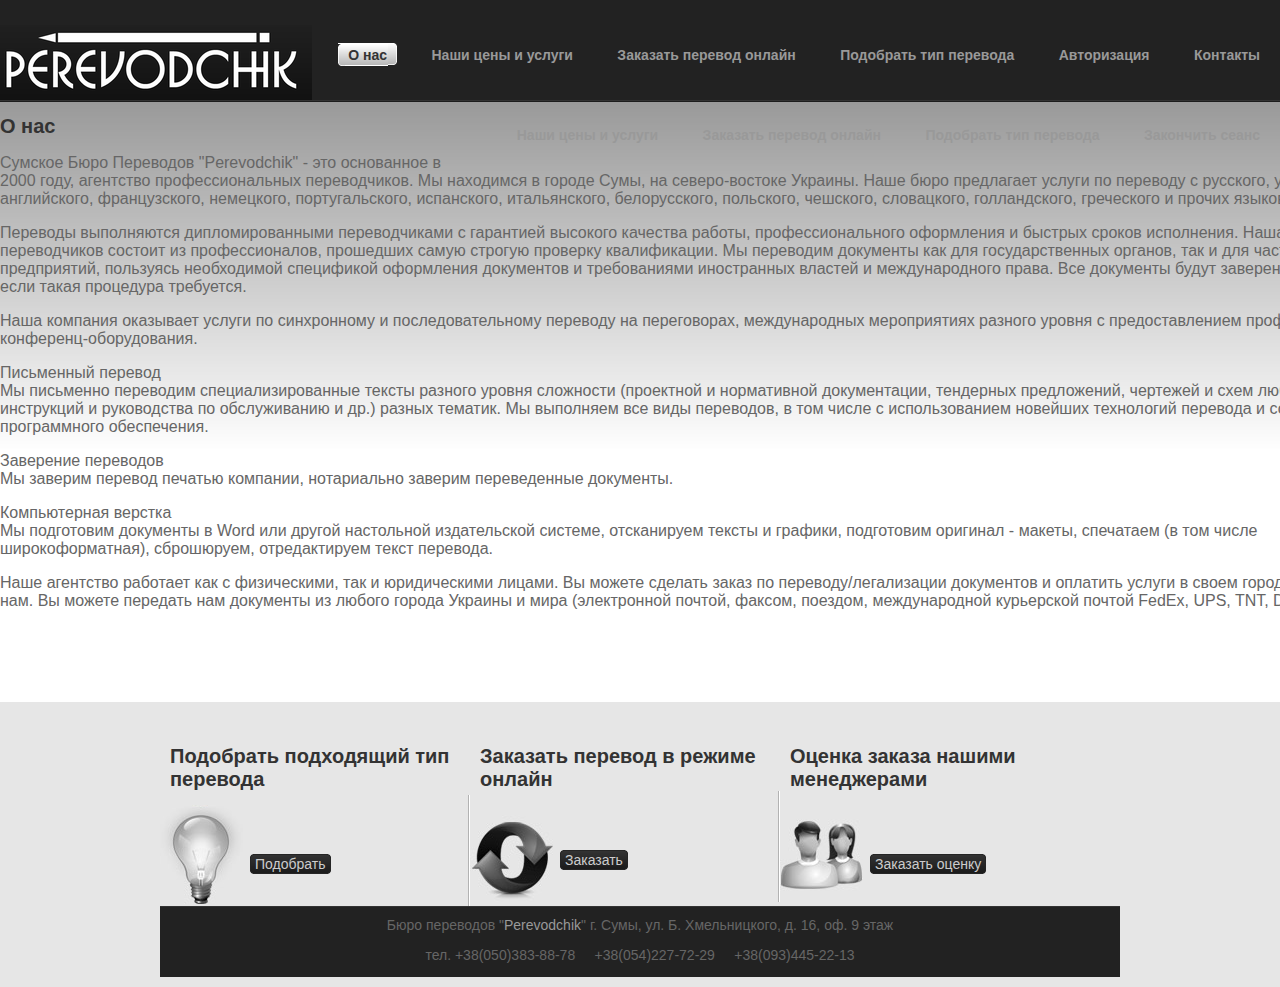
<file: perevodchikAgency2014/index.html>
<?session_start();
include ('funct.php');?>
<!DOCTYPE html PUBLIC "-//W3C//DTD XHTML 1.0 Transitional//EN" "http://www.w3.org/TR/xhtml1/DTD/xhtml1-transitional.dtd">
<!DOCTYPE  HTML PUBLIC "-//W3C//DTD HTML 4.01 Frameset//EN" "http://www.w3.org/TR/html4/frameset.dtd">
<meta http-equiv="Content-Type" content="text/html; charset=utf-8" />
<html xmlns="http://www.w3.org/1999/xhtml">
<head>
<title>Бюро переводов "Perevodchik"</title>
<meta http-equiv="Content-Type" content="text/html; charset=iso-8859-1" />
<link rel="shortcut icon" href="images/favicon.gif" />
<link rel="stylesheet" type="text/css" href="style.css" />
</head>
<body>
<!--Header старт-->
<meta http-equiv="Content-Type" content="text/html; charset=utf-8" />
<div id="header">
  <div class="center">
    <div id="logo"><a href="index.html">Perevodchik</a></div>
    <!--Menu статует-->
	<? if ($_SESSION['a']==NULL){ ?>
	    <div id="menu">
      <ul>
        <li><a  class="active" href="index.html"><span>O нас</span></a></li>
        <li><a href="ceni.php"><span>Наши цены и услуги</span></a></li>
        <li><a href="autorize.php?zak=1"><span>Заказать перевод онлайн</span></a></li>
        <li><a href="calc.php"><span>Подобрать тип перевода</span></a></li>
		<li><a  href="autorize.php"><span>Авторизация</span></a></li>
		<li><a href="kontakti.html"><span>Контакты</span></a></li>
      </ul>	  
    </div> 
	<? }		else { ?>
	<div id="menu">
      <ul>
	  <?  if ($_SESSION['a']==1) {  ?>
        <li><a href="ceni.php "><span>Наши цены и услуги</span></a></li>
        <li><a href="zakper.php"><span>Заказать перевод онлайн</span></a></li>
        <li><a href="calc.php"><span>Подобрать тип перевода</span></a></li>
		<? } ?>
		<li><a href="vihod.php"><span>Закончить сеанс</span></a></li>
		
      </ul>
	   </div><? } ?>
	
	
	
    <!--Menu конец-->
		   </div>
 </div>
<!--Header конец-->

<!--верхToprow начало-->

<div id="toprow">
  <div class="center1">
  <?  if ($_SESSION['a']==1) pbok_menu(); 
  if ($_SESSION['a']==2) ispok_menu();
  if ($_SESSION['a']==3) manbok_menu();?>
      <h1> О нас </h1>
	<p>Сумское Бюро Переводов "Perevodchik" - это основанное в 2000 году, агентство профессиональных переводчиков. Мы находимся в городе Сумы, на северо-востоке Украины. Наше бюро предлагает услуги по переводу с русского, украинского, английского, французского, немецкого, португальского, испанского, итальянского, белорусского, польского, чешского, словацкого, голландского, греческого и прочих языков.
	<p>Переводы выполняются дипломированными переводчиками с гарантией высокого качества работы, профессионального оформления и быстрых сроков исполнения. Наша группа переводчиков состоит из профессионалов, прошедших самую строгую проверку квалификации. Мы переводим документы как для государственных органов, так и для частных предприятий, пользуясь необходимой спецификой оформления документов и требованиями иностранных властей и международного права. Все документы будут заверены нотариусом, если такая процедура требуется.
<p>Наша компания оказывает услуги по синхронному и последовательному переводу на переговорах, международных мероприятиях разного уровня с предоставлением профессионального конференц-оборудования.
<p>Письменный перевод
<br>Мы письменно переводим специализированные тексты разного уровня сложности (проектной и нормативной документации, тендерных предложений, чертежей и схем любого формата, инструкций и руководства по обслуживанию и др.) разных тематик. Мы выполняем все виды переводов, в том числе с использованием новейших технологий перевода и современного программного обеспечения.
<p>Заверение переводов
<br>Мы заверим перевод печатью компании, нотариально заверим переведенные документы.
<p>Компьютерная верстка
<br>Мы подготовим документы в Word или другой настольной издательской системе, отсканируем тексты и графики, подготовим оригинал - макеты, спечатаем (в том числе широкоформатная), сброшюруем, отредактируем текст перевода.
<p>Hаше агентство работает как с физическими, так и юридическими лицами.
Вы можете сделать заказ по переводу/легализации документов и оплатить услуги в своем городе, не выезжая к нам. Вы можете передать нам документы из любого города Украины и мира (электронной почтой, факсом, поездом, международной курьерской почтой FedEx, UPS, TNT, DHL и т.д.).
  </div>
</div>
<!--верх Toprow конец-->
<!--MiddleRow Begin-->

<div id="midrow">

  <div id="container">
    <div class="box">
	
      <h1>Подобрать подходящий тип перевода</h1>
      <a class="plan" href="calc.php">Business Plan</a>
      <p><a></a><br />
        <br />
        <a href="calc.php" class="button"><span>Подобрать</span></a></p>
    </div>
    <div class="box">
      <h1>Заказать перевод в режиме онлайн</h1>
      <a class="whyus" href="autorize.php?zak=1">Заказать перевод в режиме онлайн</a>
      <p><a><br />
        <br />
        <a href="autorize.php?zak=1" class="button"><span>Заказать </span></a></p>
    </div>
    <div class="box last">
      <h1>Оценка заказа нашими менеджерами</h1>
      <a class="support" href="autorize.php?zak=1"></a>
      <p><a></a><br />
        <br />
        <a href="autorize.php?zak=1" class="button"><span>Заказать оценку</span></a></p>
    </div>
  </div>
</div>
<!--средняя часть MiddleRow конец-->
<!--BottomRow низ старт-->
<div id="bottomrow">
  
<!--BottomRow низ конец-->
<!--футер начало-->
<div id="footer">
  <div class="foot">  <div align="center"> Бюро переводов "<a href="index.php">Perevodchik</a>" г. Cумы, ул. Б. Хмельницкого, д. 16, оф. 9 этаж <p> тел. +38(050)383-88-78 &nbsp;&nbsp;&nbsp;   +38(054)227-72-29 &nbsp;&nbsp;&nbsp;  +38(093)445-22-13 </div>  </div>
</div>
<!--футер конец-->
</body>
</html>
</file>
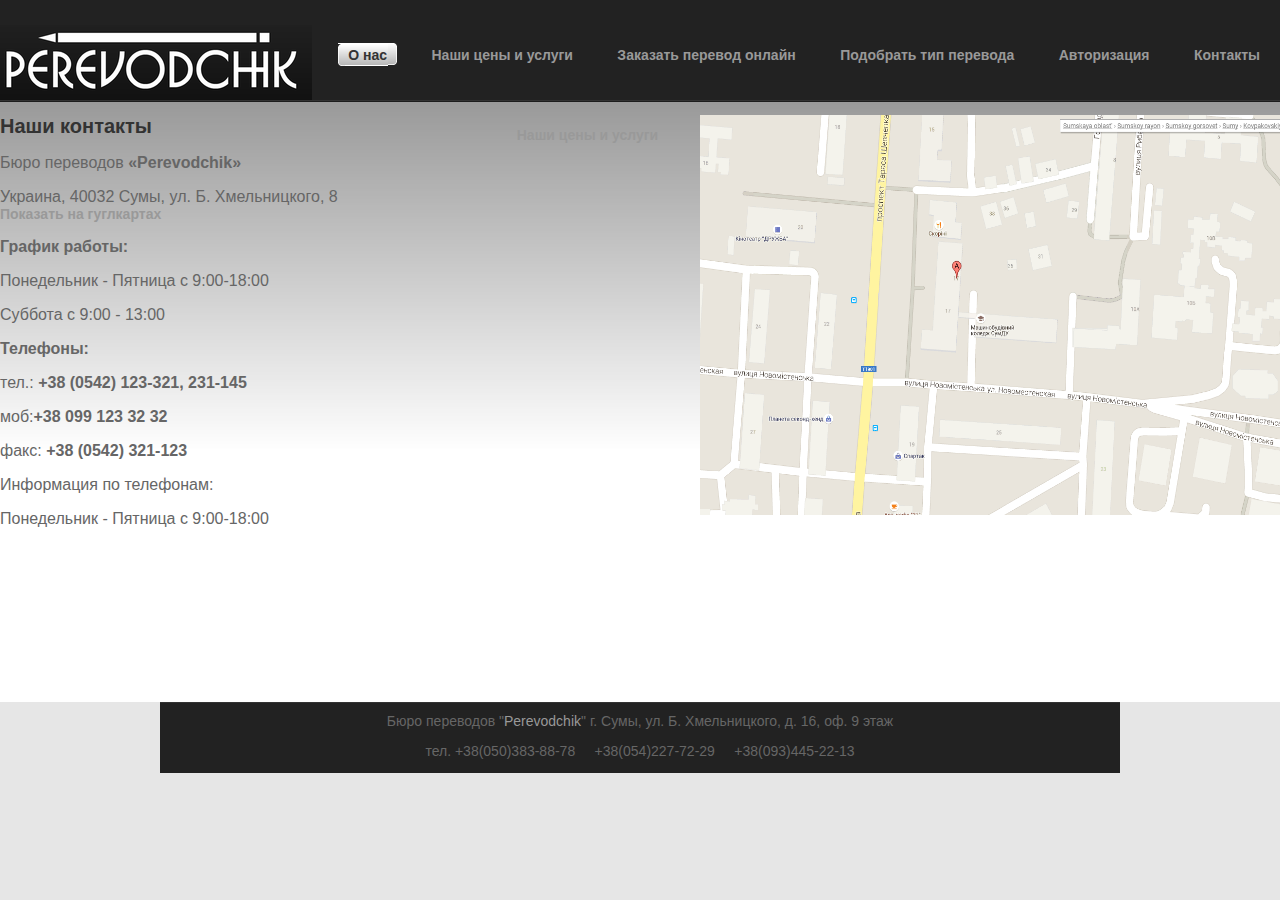
<file: perevodchikAgency2014/kontakti.html>
<?session_start();
include ('funct.php');?>
<!DOCTYPE html PUBLIC "-//W3C//DTD XHTML 1.0 Transitional//EN" "http://www.w3.org/TR/xhtml1/DTD/xhtml1-transitional.dtd">
<!DOCTYPE  HTML PUBLIC "-//W3C//DTD HTML 4.01 Frameset//EN" "http://www.w3.org/TR/html4/frameset.dtd">
<meta http-equiv="Content-Type" content="text/html; charset=utf-8" />
<html xmlns="http://www.w3.org/1999/xhtml">
<head>
<title>Контакты</title>
<meta http-equiv="Content-Type" content="text/html; charset=iso-8859-1" />
<link rel="shortcut icon" href="images/favicon.gif" />
<link rel="stylesheet" type="text/css" href="style.css" />
</head>
<body>
<!--Header старт-->
<meta http-equiv="Content-Type" content="text/html; charset=utf-8" />
<div id="header">
  <div class="center">
    <div id="logo"><a href="index.html">Perevodchik</a></div>
    <!--Menu статует-->
	<? if ($_SESSION['a']==NULL){ ?>
	    <div id="menu">
      <ul>
        <li><a  class="active" href="index.html"><span>O нас</span></a></li>
        <li><a href="ceni.php"><span>Наши цены и услуги</span></a></li>
        <li><a href="autorize.php?zak=1"><span>Заказать перевод онлайн</span></a></li>
        <li><a href="calc.php"><span>Подобрать тип перевода</span></a></li>
		<li><a  href="autorize.php"><span>Авторизация</span></a></li>
		<li><a href="kontakti.html"><span>Контакты</span></a></li>
      </ul>	  
    </div> 
	<? }		else { ?>
	<div id="menu">
      <ul>
	  <?  if ($_SESSION['a']==1) {  ?>
        <li><a href="ceni.php "><span>Наши цены и услуги</span></a></li>
        <li><a href="zakper.php"><span>Заказать перевод онлайн</span></a></li>
        <li><a href="calc.php"><span>Подобрать тип перевода</span></a></li>
		<? } ?>
		<li><a href="vihod.php"><span>Закончить сеанс</span></a></li>
		
      </ul>
	   </div><? } ?>
	
	
	
    <!--Menu конец-->
		   </div>
 </div>
<!--Header конец-->

<!--верхToprow начало-->

<div id="toprow">
  <div class="center1">
  <?  if ($_SESSION['a']==1) pbok_menu(); 
  if ($_SESSION['a']==2) ispok_menu();
  if ($_SESSION['a']==3) manbok_menu();?>
<img src = "images/mapa.png" tab="photo" style="position:absolute;left:700px;right:300px" width=600 height=400>
      <h1> Наши контакты </h1>
	 <p> Бюро переводов <b>«Perevodchik»</b>
<p>Украина, 40032 Сумы, ул. Б. Хмельницкого, 8
<br><b><a href="https://www.google.com.ua/maps/place/%D0%BF%D1%80%D0%BE%D1%81%D0%BF.+%D0%A2%D0%B0%D1%80%D0%B0%D1%81%D0%B0+%D0%A8%D0%B5%D0%B2%D1%87%D0%B5%D0%BD%D0%BA%D0%B0,+17,+%D0%A1%D1%83%D0%BC%D0%B8,+%D0%A1%D1%83%D0%BC%D1%81%D1%8C%D0%BA%D0%B0+%D0%BE%D0%B1%D0%BB%D0%B0%D1%81%D1%82%D1%8C/@50.917849,34.8069229,703m/data=!3m2!1e3!4b1!4m2!3m1!1s0x41290224e6ffdb71:0xd788b2672ff5af0a?hl=ru "><span>Показать на гуглкартах</span></a><br>	</b>
<p><b>График работы:</b>
<p>Понедельник - Пятница с 9:00-18:00
<p>Суббота с 9:00 - 13:00
<p><b>Телефоны:</b>
<p>тел.: <b>+38 (0542) 123-321, 231-145</b>
<p>моб:<b>+38 099 123 32 32</b>
<p>факс: <b>+38 (0542) 321-123</b>
<p>Информация по телефонам: 
<p>Понедельник - Пятница с 9:00-18:00
	
  </div>
</div>
<!--верх Toprow конец-->
<!--MiddleRow Begin-->


<!--средняя часть MiddleRow конец-->
<!--BottomRow низ старт-->
<div id="bottomrow">
  
<!--BottomRow низ конец-->
<!--футер начало-->
<div id="footer">
  <div class="foot">  <div align="center"> Бюро переводов "<a href="index.php">Perevodchik</a>" г. Cумы, ул. Б. Хмельницкого, д. 16, оф. 9 этаж <p> тел. +38(050)383-88-78 &nbsp;&nbsp;&nbsp;   +38(054)227-72-29 &nbsp;&nbsp;&nbsp;  +38(093)445-22-13 </div>  </div>
</div>
<!--футер конец-->
</body>
</html>
</file>
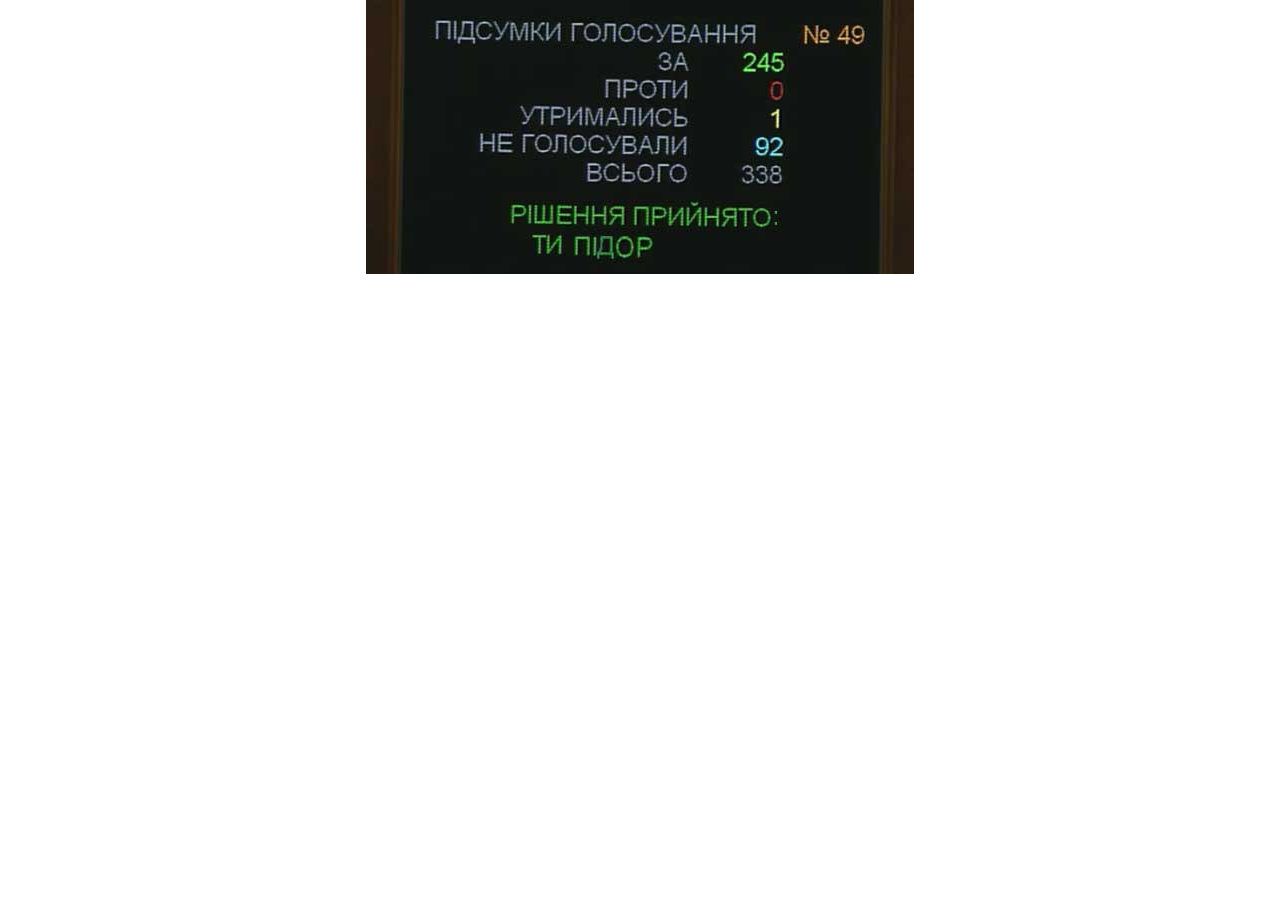
<file: zDobr/golos.html>
<!DOCTYPE html>
<html lang="en">
<head>
<head>
        <meta charset="utf-8" />
    <link rel="apple-touch-icon" sizes="76x76" href="assets/img/apple-icon.png">
    <link rel="icon" type="image/png" href="assets/img/favicon.png">
    <meta http-equiv="X-UA-Compatible" content="IE=edge,chrome=1" />
    <link href="http://fonts.googleapis.com/icon?family=Material+Icons" rel="stylesheet">
      <!--Import materialize.css-->
    <link type="text/css" rel="stylesheet" href="css/materialize.min.css"  media="screen,projection"/>
    <link rel="stylesheet" href="css/main.css">
    <title>Рішення прийняте</title>
    <meta content='width=device-width, initial-scale=1.0, maximum-scale=1.0, user-scalable=0' name='viewport' />     
    </head>
<body>
	<div class="kartina" >
	</div>
	</body>
</html>
</file>
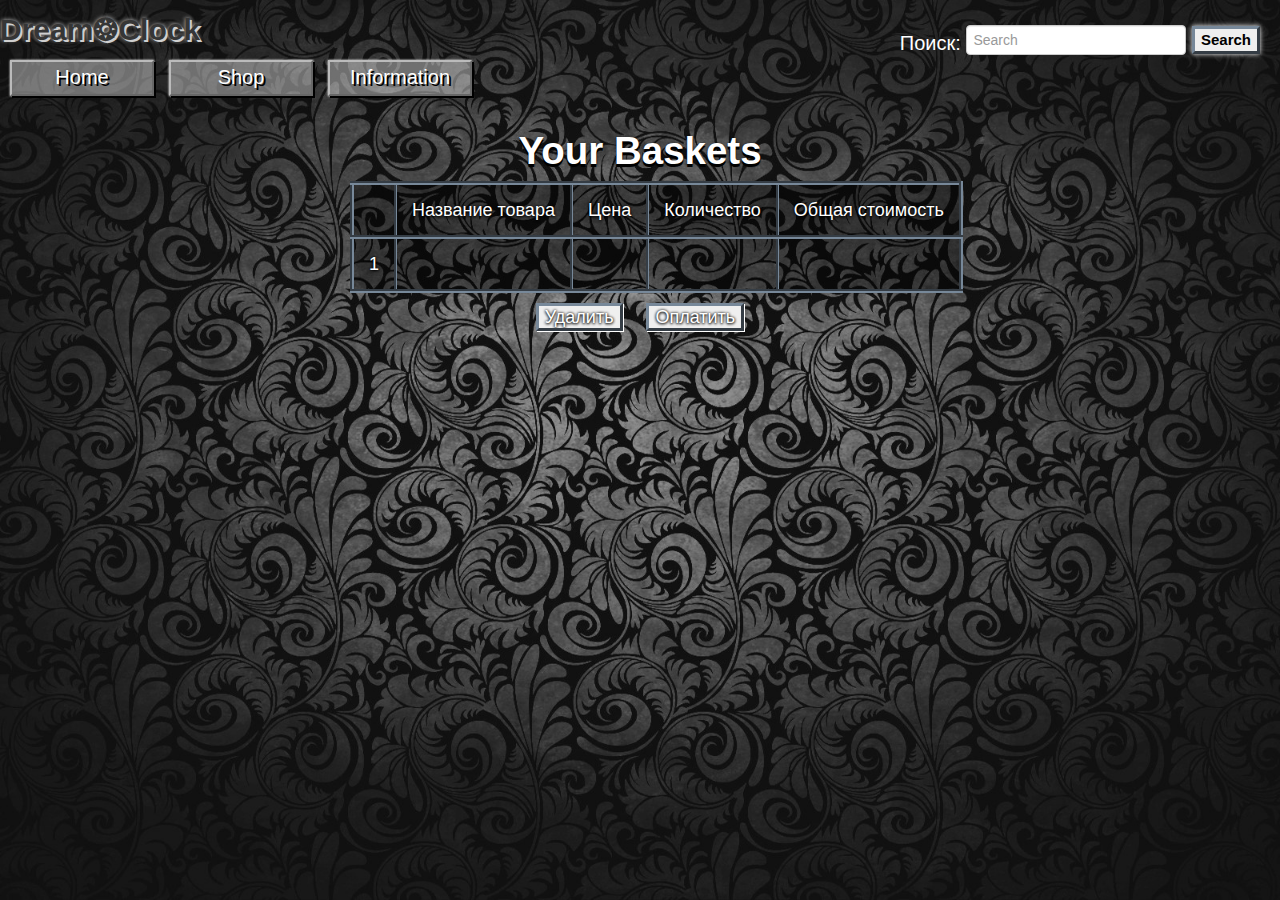
<file: homeWorks/DreamClock/DreamClock — копия/www/buy.html>
<!DOCTYPE html PUBLIC "-//W3C//DTD XHTML 1.0 Strict//EN" "http://www.w3.org/TR/xhtml1/DTD/xhtml1-strict.dtd">
<html xmlns="http://www.w3.org/1999/xhtml" xml:lang="en" lang="ru">
<head>
<meta charset="utf-8">
<link rel="stylesheet" href="css/buy.css" type="text/css" media="screen">
<link href="css/bootstrap.css" rel="stylesheet" media="screen">
<link rel="stylesheet" href="css/all.css" type="text/css" media="screen">
<script src="js/carousel.js"> </script>
<script type="text/javascript" src="js/bootstrap.js"></script>
<style>
body {background:url(fon1.jpg) center fixed;
background-size: cover; /* Современные браузеры */
-moz-background-size: cover; /* Firefox 3.6+ */
-webkit-background-size: cover; /* Safari 3.1+ и Chrome 4.0+ */
-o-background-size: cover; /* Opera 9.6+ */
}

</style>
</head>
<body>
<!---header-->
	
	 <div class="container-fluid header">
		<div class="row">
				<h2> Dream&#10050Clock </h2>
				<div class="f-search">
					<form class="lib">
							<label for="search" class="lab"> Поиск: <input type="text" name="search" placeholder="Search">
							<button type="submit" class="but"> Search </button>
							</label>
							
					</form>
				</div>	
		<div class="span2">	<a href="index.html"> Home	</a></div>
		<div class="span2">	<a href="shop.html"> Shop</a>	</div>
		<div class="span2">	<a href="inf.html"> Information</a>	</div>
		</div>
	</div>
<!----------->
<div class=" container">
<div class="row">
<div class="span12">
	<h1 class="h1"> Your Baskets </h1>
		<form>
		<table class="cash">
		<tr>
							<td>		</td>
							<td>Название товара</td>
							<td> Цена </td>
							<td>Количество </td>
							<td>Общая стоимость </td>
						</tr>
						<tr>
							<td>	1	</td>
							<td>		</td>
							<td>		</td>
							<td>		</td>
							<td>		</td>
						</tr>
		
		</table>
		<center><input type="submit" name="del" value="Удалить" class="but-d" />
		<input type="submit" name="cash" value="Оплатить" class="but-d" /> </center>
		</form>
</div>
</div>
</div>
<!--------->
</body>
</html>
</file>
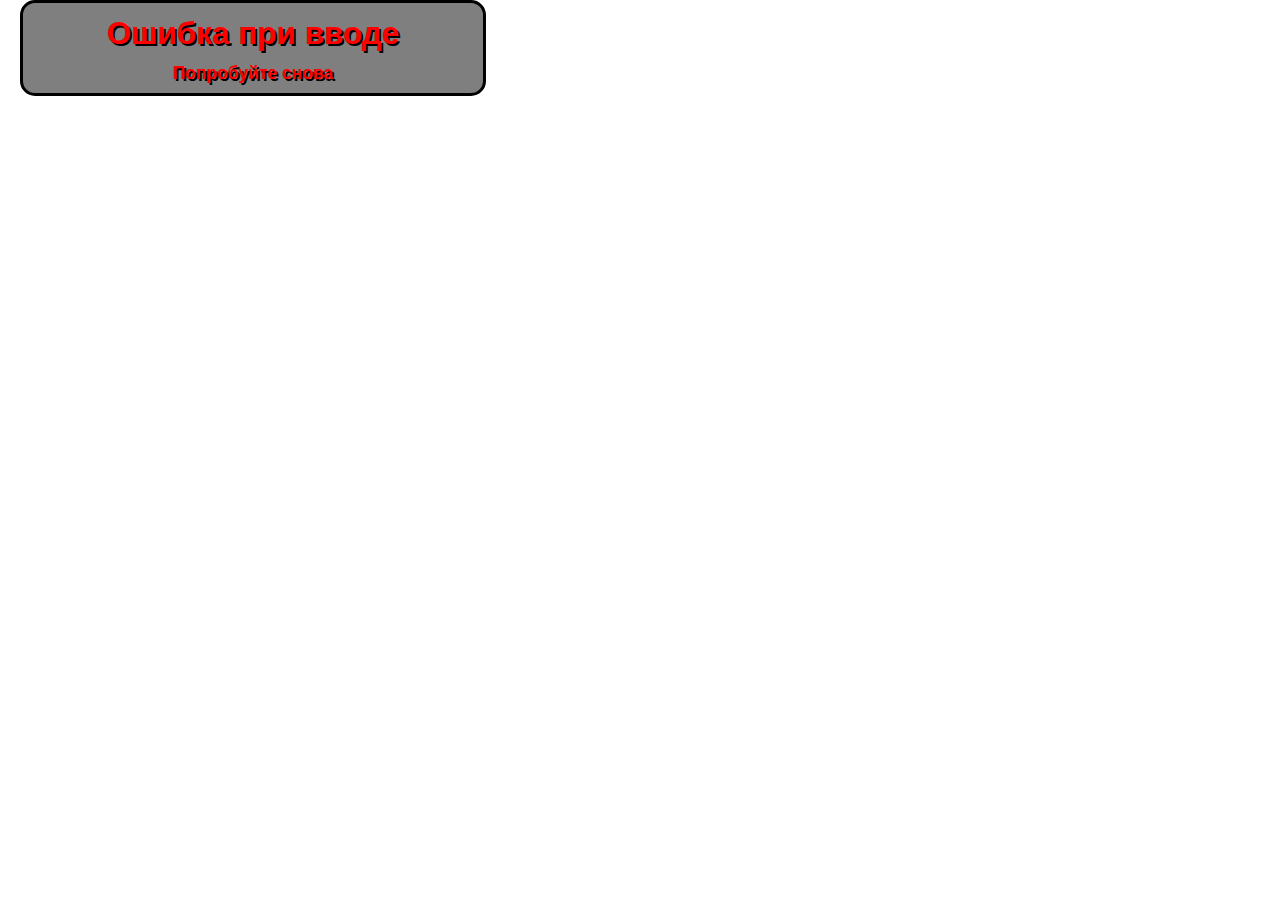
<file: homeWorks/DreamClock/DreamClock — копия/www/erorre.html>
<!DOCTYPE html PUBLIC "-//W3C//DTD XHTML 1.0 Strict//EN" "http://www.w3.org/TR/xhtml1/DTD/xhtml1-strict.dtd">
<html xmlns="http://www.w3.org/1999/xhtml" xml:lang="en" lang="ru">
<head>
<meta charset="utf-8">
<link rel="stylesheet" href="css/all.css" type="text/css" media="screen">
<link href="css/bootstrap.css" rel="stylesheet" media="screen">
<link rel="stylesheet" href="css/all.css" type="text/css" media="screen">
<script src="js/carousel.js"> </script>
<script type="text/javascript" src="js/bootstrap.js"></script>
<body>
	<div class="span6 errore">
		<h2> Ошибка при вводе</h2>
			<h4> Попробуйте снова</h4>
	</div>
</body>
</html>
</file>
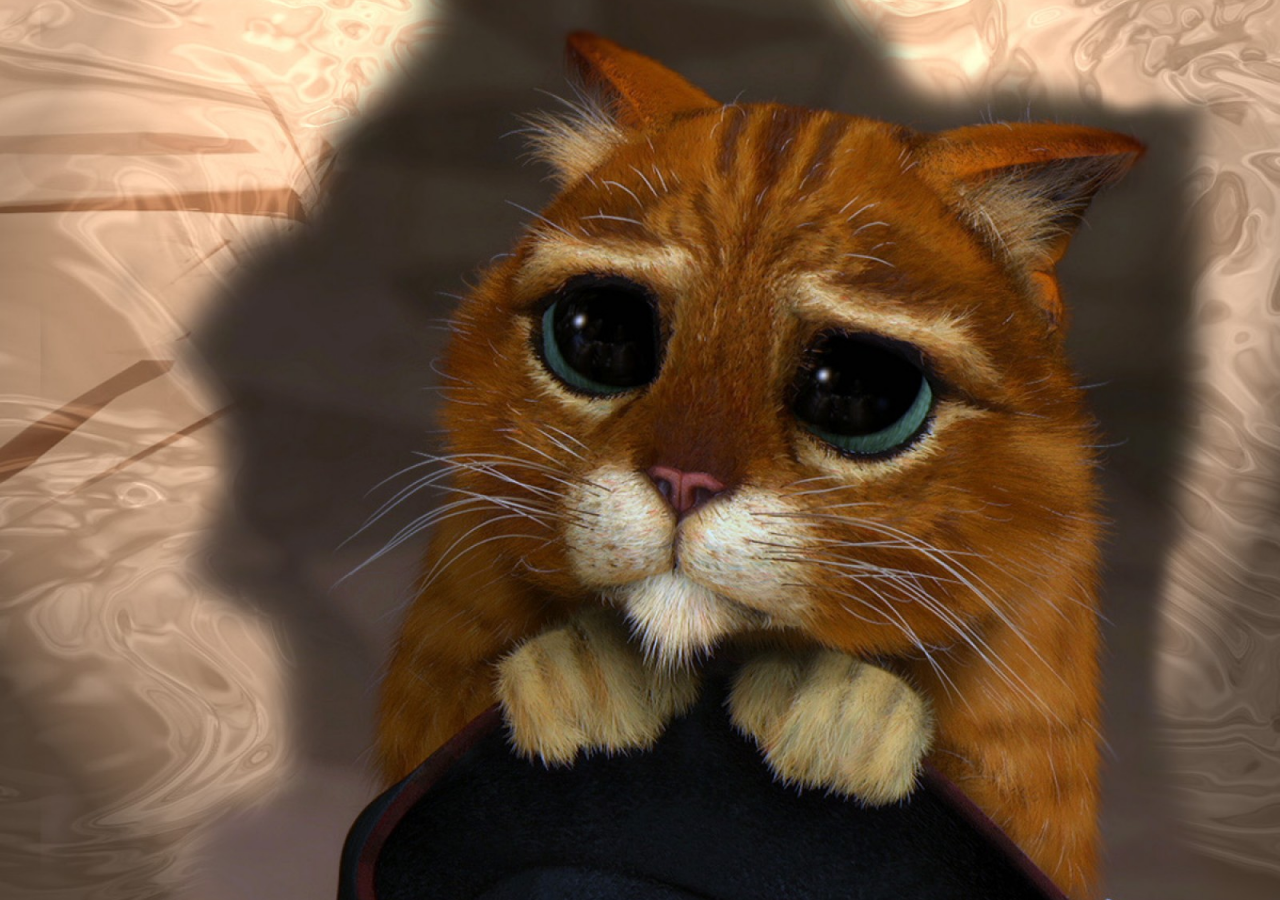
<file: homeWorks/DreamClock/DreamClock — копия/www/info.html>
<!DOCTYPE html PUBLIC "-//W3C//DTD XHTML 1.0 Strict//EN" "http://www.w3.org/TR/xhtml1/DTD/xhtml1-strict.dtd">
<html xmlns="http://www.w3.org/1999/xhtml" xml:lang="en" lang="ru">
<head>
<meta charset="utf-8">
<link rel="stylesheet" href="css/style.css" type="text/css" media="screen">
<link href="css/bootstrap.css" rel="stylesheet" media="screen">
<link rel="stylesheet" href="css/all.css" type="text/css" media="screen">
<script src="js/carousel.js"> </script>
<script type="text/javascript" src="js/bootstrap.js"></script>
<style>
body {background:url(fon2.jpg) center fixed;
background-size: cover; /* Современные браузеры */
-moz-background-size: cover; /* Firefox 3.6+ */
-webkit-background-size: cover; /* Safari 3.1+ и Chrome 4.0+ */
-o-background-size: cover; /* Opera 9.6+ */
}
</style>
</head>
<body>

</body>
</html>
</file>
<file: perevodchikAgency2014/style.css>
body {margin: 0px;padding: 0px;border: 0px;font-family:Arial, Helvetica, sans-serif;background:#E6E6E6;color:#666;}

/*Fonts*/
a { font-size:14px; color:#666;}
a:link{color:#999999; text-decoration:none;}
a:visited{color:#999999; text-decoration:none;}
h1 { font-size:20px; font-weight:bold; color:#333;}
h2 { font-size:24px; font-weight:bold; color:#222; margin:0px;}
h3 {font-size:14px; font-weight:bold; color:#333;}
h4 {font-size:20px; font-weight:bold; color:#333;}
/*Fonts END*/

#header {background:#222222;height:100px;border-bottom:solid 1px #333333;}

#toprow {height:600px;border-top:solid 1px #1d1d1d;background: #FFFFFF url(images/bg.gif) repeat-x;}
#toprowsub {height:70px;border-bottom:solid 1px #ccc;background: #FFFFFF url(images/bg2.gif) repeat-x;}
#toprowsub h2{padding:15px 30px;}
#midrow {width:960px;margin:0 auto;}
#bottomrow {width:960px;margin:0 auto;}

/*LOGO*/
#logo{padding-top:25px;width:207px;float:left;}
#logo a{background:url(images/logo.png) no-repeat;display:block;width:312px;height:75px;text-indent:-10000px;}
/*LOGO END*/

/*Menu Begin*/
#menu{float:right;margin-top:30px;}
#menu ul li{ display:inline; list-style-type:none;}
#menu ul li a{padding:5px 0px; font-size:18px; text-decoration:none; margin:0px 10px; font-weight:bold;}
#menu ul li a span{font-size:14px; text-decoration:none; padding:0px 10px; color:#999999;}
#menu ul li a.active{background:url(images/menur.gif) no-repeat right;}
#menu ul li a.active span{background:url(images/menul.gif) no-repeat left; padding:5px 10px;color:#333;}
#menu ul li a:hover{background:url(images/menur.gif) no-repeat right; font-weight:bold;}
#menu ul li a:hover span{background:url(images/menul.gif) no-repeat left; padding:5px 10px;color:#333;}
/*Menu End*/
/*Menu2 Begin*/


ul#my_menu {
position: absolute;
top: 150px;
left: 0px;
list-style-type: none; 
margin: 100 px; 
padding: 30px;
}

ul#my_menu li a{
	color: White; 
	background: url(images/vert_css_menu_0.png) no-repeat 0 0; 
	text-decoration: none; 
	width: 200px;
	height: 43px;
	display: block;
	border: none;
}

ul#my_menu li a:hover{
	background: url(images/vert_css_menu_1.png) no-repeat 0 0;
	width: 200px;
	height: 43px;
	
}

ul#my_menu li a span{
	font-size: 18px; 
	padding: 10px 0 0 20px;
	display: block;	
}/



ul#my_menu1 {
position: absolute;
top: 150px;
left: 10px;
list-style-type: none; 
margin: 100 px; 
padding: 50px;
}

ul#my_menu1 li a{
	color: White; 
	background: url(images/vert_css_menu_0.png) no-repeat 0 0; 
	text-decoration: none; 
	width: 200px;
	height: 43px;
	display: block;
	border: none;
}

ul#my_menu1 li a:hover{
	background: url(images/vert_css_menu_1.png) no-repeat 0 0;
	width: 200px;
	height: 43px;
	
}

ul#my_menu1 li a span{
	font-size: 18px; 
	padding: 10px 0 0 20px;
	display: block;	
}/




.center{width:1400px;margin:0 auto;}
.center1{width:1400px;margin:0 auto;}

.brd {
    border: 4px double black; /* Параметры границы */
    background: #D3D3D3; /* Цвет фона */
    padding: 10px; /* Поля вокруг текста */
   }

/*Homepage Boxs*/
#container {float:left;}
.box {margin-top:20px;padding-top:10px;width:310px;height:auto;float:left;background:url(images/border.jpg) no-repeat bottom right;}
.box h1{padding-left:10px;}
.box p {margin:0px;width:200px;padding:15px 5px 10px 5px;float:left;}
.last{background:none;}

a.plan{float:left;display:block;width:83px;height:101px;background:url(images/plan.jpg) no-repeat 0px -101px;text-indent:-1000px;}
a.plan:hover{ background-position: 0px 1px;}
a.whyus{margin-top:10px;float:left;display:block;width:83px;height:87px;background:url(images/whyus.jpg) no-repeat 0px 0px;text-indent:-1000px;}
a.whyus:hover{ background-position: 0px -88px;}
a.support{margin-top:14px;float:left;display:block;width:83px;height:72px;background:url(images/support.jpg) no-repeat 0px 0px;text-indent:-1000px;}
a.support:hover{ background-position: 0px -70px;}


a.button{background:url(images/buttonr.gif) no-repeat right; padding:3px 0px; margin-left:2px; color:#CCCCCC; text-decoration:none; }
.button span{background:url(images/buttonl.gif) no-repeat left; padding:3px 5px;}
/*Homepage Boxs END*/

/*Subpage Boxs*/
#box2holder{padding: 20px 30px;}
.box2{width:450px; float:left; padding:20px 0px;}
.box2 img{ border: solid 5px #F2F2F2; float:left;}
.box2 h3{margin:0px; padding:0px 5px; float:left;}
.box2 p{width:220px; float:left;padding:5px 5px; margin:0px;}
/*Subpage Boxs END*/


/*Footer*/
#footer {background:#222222;float:left;width:100%;height:70px;border-top:solid 1px #333333;}
.foot{width:960px;margin:0 auto; padding:10px 0px; font-size:14px;}
.foot a:link{color:#999;text-decoration:none;}
/*Footer END*/


.textbox{float:left;padding:50px 0px;width:700px;}
.textbox2{padding:10px 30px; background:url(images/textbox2bg.gif) repeat-x;}
.feed{width:auto; float:left;}
.feed img{ border: solid 0px; margin-top:120px; padding:0px 7px;}
</file>
<file: zDobr/css/main.css>
.blu{
  color:#15B7B9;
}

.conta{
	border:0.1px solid #C7EEFF;
	border-radius:13px;
	}
.myradio span{
	text-align:center;
	border-radius:8px;
	display:block;
	font-size:14px;
	margin:5px 0px;
	border:2px solid #383A56;
	height:50px;
	cursor:pointer;
	transition:0.5s;
	color:#000;
	padding:5px 0;
}

.myradio span:hover{
	background:#C4EDDE;
}
.myradio input:checked +span{
background:#15B7B9;
color:#fff;
transition:0.5s;
	}
.knopka{
	padding:25px 0;
	height:80px;
	color:#fff;
	border-radius:10px;
	border:0.5px solid #A5DEE5;
	font-size:18px;
	transition:0.5s;
}
.goy{
background:#00AD7C;
}
.glav{background: #4993FA;
}
.otmena{
background:#FA4659;
}
.goy:hover{
	background: #07A44C;
}
.glav:hover{
	background: #6993FA;
}
.otmena:hover{
background:#D01257;
}
.kartina{
	display:block;
	width:100%;
	min-height:300px;
	background: url(../img/oFu3_FjPTt8.jpg) no-repeat 100vw; 
	background-position: top;
 }
</file>
<file: homeWorks/DreamClock/DreamClock — копия/www/css/buy.css>
.span12{
	margin-top: 20px;
}
.h1{	
	color:#fff;
	text-shadow:  0px 3px #000,0 1px 3px #000;
	text-align:center;
}
.cash{
	margin-left: 180px;
	padding:10px;
	background:rgba(0, 0, 0, 0.4);
	color:#fff;
	font-size:18px;
	text-shadow:0px 0px 3px #000,0 1px 3px #000;
}
.cash tr{
	border:4px outset #778899;
}
.cash tr td{
	PADDING: 15PX;
	border:3px outset #778899;
}
.but-d{
	margin:10px;
	border:3px outset #778899;
    box-shadow:1px 1px 0px #fff,0px 0px 0px #000;
    font-size:18px;
	color:#fff;
	text-shadow:0px 0px 3px #000,0 1px 3px #000;
	}
</file>
<file: homeWorks/DreamClock/DreamClock — копия/www/css/all.css>
*, html { font-family: Arial, sans-serif; } 


/****************ERROoooRREEE*************/
.errore{
background:rgba(0,0,0, 0.5);
border: 3px solid #000;
text-align:center;
text-shadow: 2px 2px 0 #000;
border-radius: 15px;
}
.errore h2 , .errore h4{ color: red;}


/****************/
.vhod{
	margin: 10px 5px;
	border: 3px solid #000;
	background:rgba(0,0,0, 0.5);
	height: 80px;
		}
.vhod h4{margin:5px;}
.vhod  a{
		color:#fff;
		text-shadow: 2px 2px 0px #000;
		background: rgba( 255, 255, 255, 0.5);
		margin:5px 0 5px 10px;
		padding: 5px;
		}
.vhod  a:hover{
			color:red;
			text-shadow: 2px 2px 0 #fff;
			}
/**/
.header  h2 {
			text-align:left;
			color: #363636;
			text-shadow: 2px 2px 0 #CFCFCF,0px 0px 4px #CFCFCF;
			font-size:30px;
			}
.span2{
		background:rgba(255, 255, 255, 0.4);
		margin: 0 5px 5px 10px;
		padding: 5px 0 5px 0;
		border: 2px outset #bbb;
		box-shadow: 2px 2px 0 #000,0px 0px 2px #fff;
		text-align:center;
		}
.span2 a {
		color:#fff;
		text-shadow: 2px 2px 0px #000;
		font-size: 20px;
		}
.span2 a:hover{
font-weight:bold;
color:#fff;
text-shadow: 2px 2px 0 red;
}
.f-search{
float:right;
display:inlain-block;
margin-top:-40px;}	

.lib{
padding:5px 0 5px 0;
font-size: 15px;
font-weight: bold;
}
.lab{
font-size:20px;
color: #fff;

}
.but{
margin-top:-10px;
border: 3px outset #778899;
box-shadow: 0px 0px 5px #fff;
font-size:15px;
font-weight: bold;
}
</file>
<file: homeWorks/DreamClock/DreamClock — копия/www/css/style.css>
/******************/	
.cent{
padding-top:15px;
}	
.span3{background:rgba(0, 0, 0, 0.4);
margin-bottom:15px;
}
.text-t {
color:#fff;
padding-top:10px;
font-size:25px;
text-shadow: 0px 0px 3px #000,0 1px 3px #000;}
.spisk ul
{
outline:none;
}
.spisk ul li
{
margin:5px;
 list-style:none;
font-size: 18px;
color:#fff;
text-shadow: 0px 0px 3px #000,0 1px 3px #000;
font-weight: bold;

}
.control-label, .checkbox, .btn{
font-size:16px;
font-weight: bold;}

.spisk button{
border: 3px outset #778899;
box-shadow: 0px 0px 5px #fff;
font-size:15px;
 }
</file>
